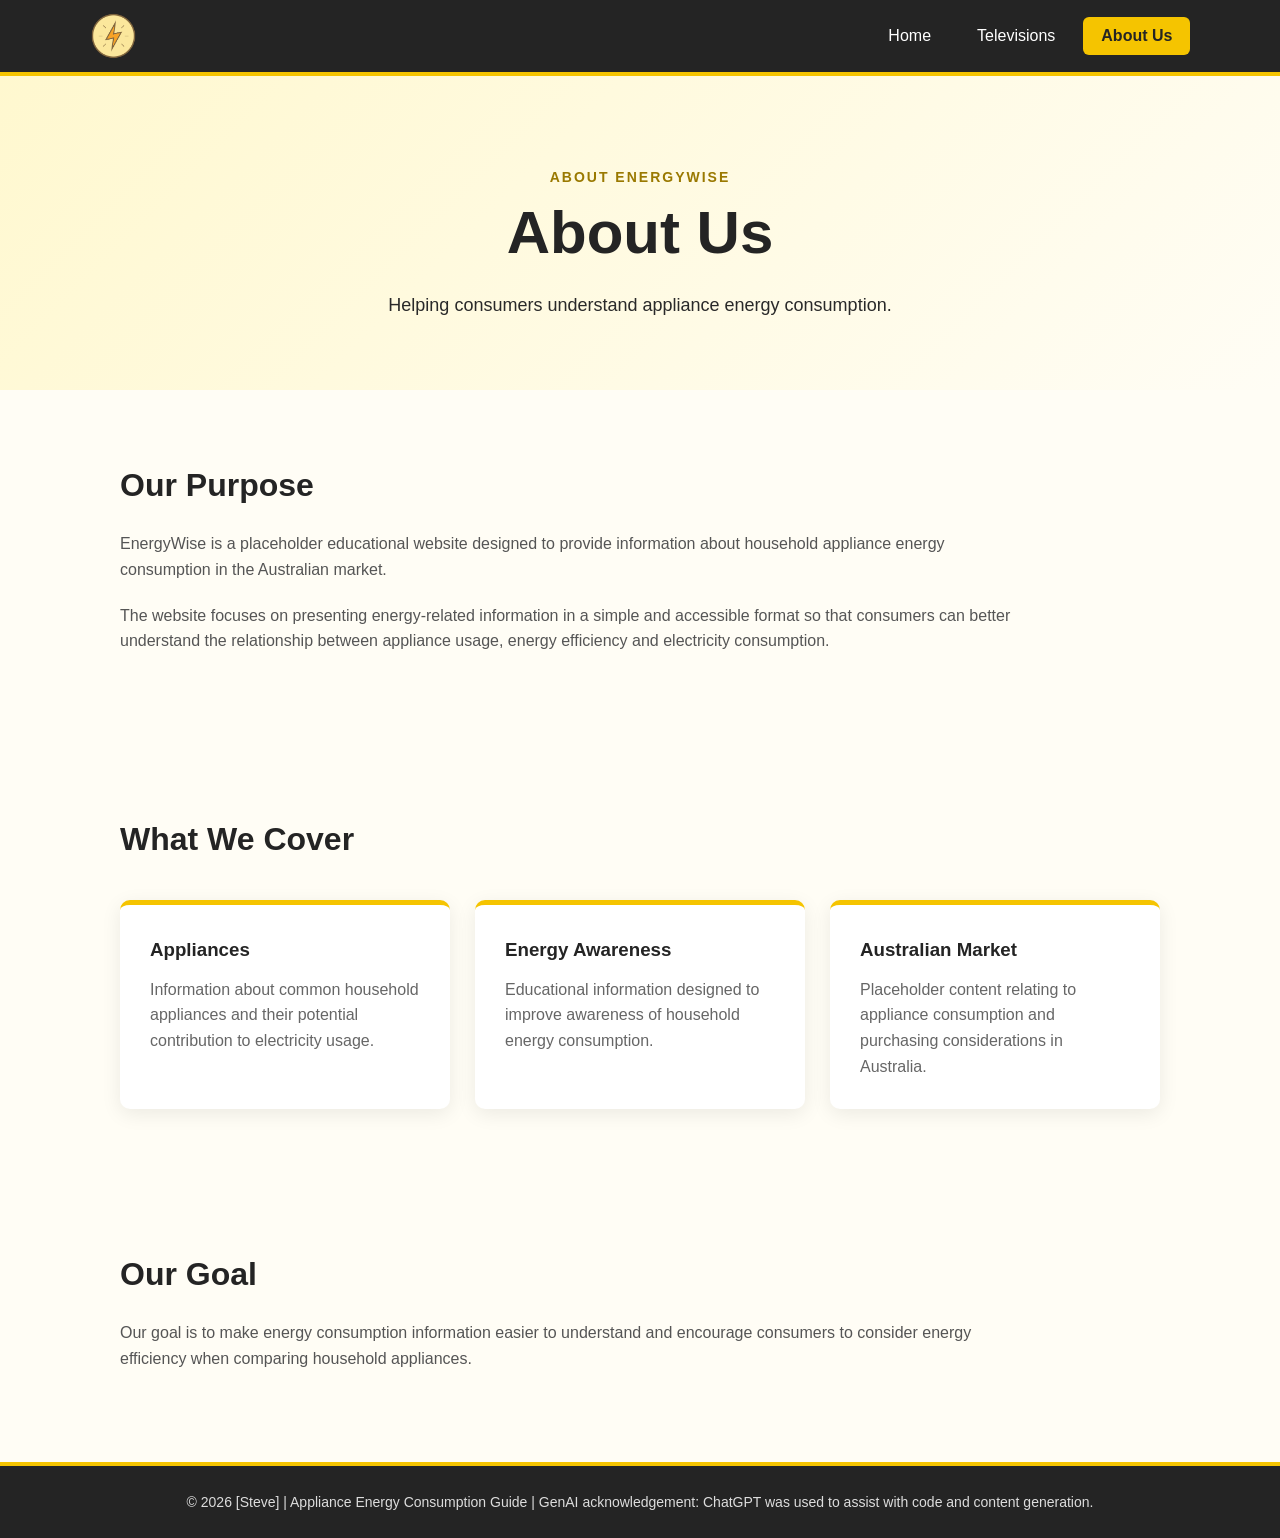
<file: about.html>
<!DOCTYPE html>
<html lang="en">

<head>

    <!--
        Defines the character encoding.
    -->
    <meta charset="UTF-8">


    <!--
        Makes the website responsive.
    -->
    <meta name="viewport"
          content="width=device-width, initial-scale=1.0">


    <!--
        Browser tab title.
    -->
    <title>EnergyWise - About Us</title>


    <!--
        Connects this page to the CSS stylesheet.
    -->
    <link rel="stylesheet" href="style.css">

</head>


<body>


    <!--
        =====================================================
        NAVIGATION BAR
        =====================================================
    -->

    <header class="navbar">


        <!--
            Power logo.

            Clicking it returns the user to Home.
        -->
        <div class="logo-container"
             onclick="goToPage('index.html')">

            <img src="Asset/PowerIcon.png"
                 alt="Power logo"
                 class="logo">

        </div>


        <!-- Navigation menu -->
        <nav>


            <!-- Home -->
            <button
                onclick="goToPage('index.html')"
                class="nav-link">

                Home

            </button>


            <!-- Televisions -->
            <button
                onclick="goToPage('televisions.html')"
                class="nav-link">

                Televisions

            </button>


            <!--
                About Us is the current page,
                so it has the "active" class.
            -->
            <button
                onclick="goToPage('about.html')"
                class="nav-link active">

                About Us

            </button>

        </nav>

    </header>



    <!--
        =====================================================
        MAIN CONTENT
        =====================================================
    -->

    <main>


        <!--
            Page introduction.
        -->
        <section class="page-header">


            <p class="small-heading">
                ABOUT ENERGYWISE
            </p>


            <h1>
                About Us
            </h1>


            <p>
                Helping consumers understand appliance
                energy consumption.
            </p>

        </section>



        <!--
            =================================================
            PURPOSE
            =================================================
        -->

        <section class="content-section">


            <h2>
                Our Purpose
            </h2>


            <p>
                EnergyWise is a placeholder educational
                website designed to provide information
                about household appliance energy consumption
                in the Australian market.
            </p>


            <p>
                The website focuses on presenting energy-related
                information in a simple and accessible format
                so that consumers can better understand the
                relationship between appliance usage,
                energy efficiency and electricity consumption.
            </p>

        </section>



        <!--
            =================================================
            WHAT WE COVER
            =================================================
        -->

        <section class="content-section">


            <h2>
                What We Cover
            </h2>


            <div class="card-container">


                <!-- Appliance card -->
                <div class="info-card">

                    <h3>
                        Appliances
                    </h3>

                    <p>
                        Information about common household
                        appliances and their potential
                        contribution to electricity usage.
                    </p>

                </div>


                <!-- Energy awareness card -->
                <div class="info-card">

                    <h3>
                        Energy Awareness
                    </h3>

                    <p>
                        Educational information designed
                        to improve awareness of household
                        energy consumption.
                    </p>

                </div>


                <!-- Australian market card -->
                <div class="info-card">

                    <h3>
                        Australian Market
                    </h3>

                    <p>
                        Placeholder content relating to
                        appliance consumption and purchasing
                        considerations in Australia.
                    </p>

                </div>

            </div>

        </section>



        <!--
            =================================================
            GOAL
            =================================================
        -->

        <section class="content-section">


            <h2>
                Our Goal
            </h2>


            <p>
                Our goal is to make energy consumption
                information easier to understand and encourage
                consumers to consider energy efficiency when
                comparing household appliances.
            </p>

        </section>

    </main>



    <!--
        =====================================================
        FOOTER
        ==================================================  ===
    -->

    <footer>

        <p>

            © 2026 [Steve] |

            Appliance Energy Consumption Guide |

            GenAI acknowledgement:
            ChatGPT was used to assist with code
            and content generation.

        </p>

    </footer>



    <!--
        Connects this HTML page to JavaScript.
    -->
    <script src="script.js"></script>

</body>

</html>
</file>
<file: style.css>
/* =========================================================
   GENERAL WEBSITE SETTINGS
   ========================================================= */


/*
    The * means "select every element".

    margin: 0 removes the default space around elements.

    padding: 0 removes the default internal space.

    box-sizing: border-box makes width and height calculations
    easier because padding and borders are included in the
    element's total size.
*/
* {
    margin: 0;
    padding: 0;
    box-sizing: border-box;
}


/*
    These are the general settings for the entire webpage.

    font-family controls the font.

    background-color controls the background colour.

    color controls the normal text colour.

    line-height controls the spacing between lines of text.
*/
body {
    font-family: Arial, Helvetica, sans-serif;

    background-color: #fffdf5;

    color: #292929;

    line-height: 1.6;
}



/* =========================================================
   NAVIGATION BAR
   ========================================================= */


/*
    .navbar selects any HTML element with:

        class="navbar"

    display: flex allows the logo and navigation menu
    to be positioned next to each other.

    justify-content: space-between puts the logo on the
    left and navigation menu on the right.

    background-color makes the navigation bar dark.

    border-bottom creates the yellow line underneath it.
*/
.navbar {
    display: flex;

    align-items: center;

    justify-content: space-between;

    padding: 12px 7%;

    background-color: #242424;

    border-bottom: 4px solid #f5c400;

    /*
        Keeps the navigation bar visible near the top
        when the user scrolls.
    */
    position: sticky;

    top: 0;

    z-index: 1000;
}



/*
    Controls the container around the power logo.
*/
.logo-container {
    display: flex;

    align-items: center;

    /*
        Changes the mouse cursor to a pointer when
        the user moves over the logo.

        This gives feedback that the logo is clickable.
    */
    cursor: pointer;

    /*
        Makes the logo smoothly change size
        when hovered over.
    */
    transition: transform 0.2s ease;
}



/*
    Controls the actual power icon image.
*/
.logo {
    width: 48px;

    height: 48px;

    /*
        Makes sure the image fits properly inside
        its defined width and height.
    */
    object-fit: contain;
}



/*
    When the user moves the mouse over the logo,
    slightly increase its size.

    This provides mouse-over feedback.
*/
.logo-container:hover {
    transform: scale(1.08);
}



/* =========================================================
   NAVIGATION MENU
   ========================================================= */


/*
    The navigation menu contains the three buttons.
*/
nav {
    display: flex;

    gap: 10px;
}



/*
    Styling for each navigation button.
*/
.nav-link {
    /*
        Removes the default button border.
    */
    border: none;

    /*
        Makes the background transparent so that
        the dark navigation bar can be seen.
    */
    background: transparent;

    /*
        Makes the navigation text white.
    */
    color: white;

    padding: 10px 18px;

    font-size: 16px;

    /*
        Changes the mouse cursor to a pointer.
    */
    cursor: pointer;

    border-radius: 6px;

    /*
        Makes colour changes happen smoothly.
    */
    transition:
        background-color 0.2s ease,
        color 0.2s ease;
}



/*
    :hover means:

    "when the mouse is over this element"

    The navigation button becomes yellow when
    the user moves the mouse over it.

    This satisfies the mouse-over feedback requirement.
*/
.nav-link:hover {
    background-color: #f5c400;

    color: #242424;
}



/*
    .active is used to show the page the user
    is currently viewing.

    For example, on televisions.html:

        class="nav-link active"

    makes the Televisions button yellow.
*/
.nav-link.active {
    background-color: #f5c400;

    color: #242424;

    font-weight: bold;
}



/* =========================================================
   HOME PAGE HERO SECTION
   ========================================================= */


/*
    .hero controls the large introduction section
    on the Home page.
*/
.hero {
    /*
        Makes the section at least 560 pixels tall.
    */
    min-height: 560px;

    /*
        Uses Flexbox to position the content.
    */
    display: flex;

    align-items: center;

    /*
        Adds space around the content.
    */
    padding: 70px 10%;

    /*
        Creates a yellow/cream gradient.

        This gives the website its yellow theme without
        making the entire page bright yellow.
    */
    background:
        linear-gradient(
            135deg,
            #fff8cf 0%,
            #fffdf5 60%,
            #f5c400 100%
        );
}



/*
    Controls the width of the text inside the hero section.
*/
.hero-content {
    max-width: 700px;
}



/*
    Small heading used above the main heading.
*/
.small-heading {
    color: #9a7900;

    font-size: 14px;

    font-weight: bold;

    /*
        Adds extra spacing between letters.
    */
    letter-spacing: 2px;

    margin-bottom: 12px;
}



/*
    Controls the large headings.

    clamp() allows the heading size to change
    depending on the size of the screen.
*/
.hero h1,
.page-header h1 {

    font-size: clamp(38px, 6vw, 68px);

    line-height: 1.1;

    margin-bottom: 25px;

    color: #242424;
}



/*
    Controls the paragraph inside the Home hero.
*/
.hero p:not(.small-heading) {

    font-size: 19px;

    max-width: 650px;

    margin-bottom: 30px;
}



/* =========================================================
   MAIN BUTTON
   ========================================================= */


/*
    Styles the "Explore Televisions" button.
*/
.primary-button {

    background-color: #f5c400;

    color: #242424;

    border: none;

    padding: 14px 24px;

    font-size: 16px;

    font-weight: bold;

    border-radius: 6px;

    cursor: pointer;

    transition:
        background-color 0.2s ease,
        transform 0.2s ease;
}



/*
    Changes the button when the mouse moves over it.
*/
.primary-button:hover {

    background-color: #d9ad00;

    /*
        Moves the button slightly upwards.
    */
    transform: translateY(-2px);
}



/* =========================================================
   PAGE HEADER
   ========================================================= */


/*
    Used at the top of the Televisions and About Us pages.
*/
.page-header {

    text-align: center;

    padding: 90px 10% 70px;

    background:
        linear-gradient(
            135deg,
            #fff8cf,
            #fffdf5
        );
}



/*
    Controls the main heading on these pages.
*/
.page-header h1 {

    font-size: clamp(38px, 6vw, 60px);
}



/*
    Controls the description underneath the page heading.
*/
.page-header p:not(.small-heading) {

    max-width: 700px;

    margin: 0 auto;

    font-size: 18px;
}



/* =========================================================
   CONTENT SECTIONS
   ========================================================= */


/*
    Controls the main content sections.

    max-width prevents the text from becoming too wide
    on large monitors.

    margin: 0 auto centres the section.
*/
.content-section {

    max-width: 1100px;

    margin: 0 auto;

    padding: 70px 30px;
}



/*
    Controls section headings such as:

        Energy Consumption in Australian Homes
        How Much Energy Does a Television Use?
        About Us
*/
.content-section h2 {

    font-size: 32px;

    margin-bottom: 20px;

    color: #242424;
}



/*
    Controls normal paragraphs inside content sections.
*/
.content-section > p {

    margin-bottom: 20px;

    max-width: 900px;

    color: #555;
}



/* =========================================================
   INFORMATION CARDS
   ========================================================= */


/*
    .card-container contains all of the information cards.
*/
.card-container {

    /*
        CSS Grid makes it easy to create columns.
    */
    display: grid;

    /*
        Creates three equal-sized columns.
    */
    grid-template-columns:
        repeat(3, 1fr);

    gap: 25px;

    margin-top: 35px;
}



/*
    Controls the appearance of each information card.
*/
.info-card {

    background-color: white;

    padding: 30px;

    border-radius: 10px;

    /*
        Creates a yellow line across the top
        of each card.
    */
    border-top: 5px solid #f5c400;

    /*
        Creates a subtle shadow underneath the card.
    */
    box-shadow:
        0 5px 20px rgba(0, 0, 0, 0.08);

    /*
        Makes the hover animation smooth.
    */
    transition:
        transform 0.2s ease,
        box-shadow 0.2s ease;
}



/*
    When the mouse moves over a card:

    1. The card moves slightly upwards.
    2. Its shadow becomes stronger.

    This provides visual feedback.
*/
.info-card:hover {

    transform: translateY(-5px);

    box-shadow:
        0 10px 25px rgba(0, 0, 0, 0.12);
}



/*
    Heading inside an information card.
*/
.info-card h3 {

    margin-bottom: 12px;

    color: #242424;
}



/*
    Paragraph inside an information card.
*/
.info-card p {

    color: #666;
}



/* =========================================================
   TABLE
   ========================================================= */


/*
    This container surrounds the table.

    overflow-x: auto means the table can scroll
    horizontally if the screen is too small.
*/
.table-container {

    overflow-x: auto;

    margin-top: 30px;
}



/*
    Makes the table use the entire available width.
*/
table {

    width: 100%;

    /*
        Removes the spaces between table borders.
    */
    border-collapse: collapse;

    background-color: white;

    box-shadow:
        0 5px 20px rgba(0, 0, 0, 0.08);
}



/*
    Styles the table header.
*/
thead {

    background-color: #242424;

    color: white;
}



/*
    Controls the spacing inside table cells.
*/
th,
td {

    padding: 16px;

    text-align: left;

    border-bottom: 1px solid #ddd;
}



/*
    When the mouse moves over a table row,
    the background becomes light yellow.
*/
tbody tr:hover {

    background-color: #fff8cf;
}



/* =========================================================
   FOOTER
   ========================================================= */


/*
    Controls the footer at the bottom of every page.
*/
footer {

    background-color: #242424;

    color: #ddd;

    text-align: center;

    padding: 25px 10%;

    /*
        Yellow line matching the website theme.
    */
    border-top: 4px solid #f5c400;

    font-size: 14px;
}



/* =========================================================
   RESPONSIVE DESIGN
   ========================================================= */


/*
    This section changes the website when the screen
    becomes smaller than 768 pixels.

    This is useful for tablets and mobile devices.
*/
@media (max-width: 768px) {


    /*
        Changes the navigation bar from horizontal
        to vertical.
    */
    .navbar {

        flex-direction: column;

        gap: 15px;

        padding: 15px;
    }



    /*
        Allows navigation buttons to move onto
        multiple lines if necessary.
    */
    nav {

        flex-wrap: wrap;

        justify-content: center;
    }



    /*
        Reduces the padding on the Home hero section
        for smaller screens.
    */
    .hero {

        padding: 60px 7%;
    }



    /*
        Changes the three information cards into
        one column.

        Instead of:

        Card 1 | Card 2 | Card 3

        the mobile version becomes:

        Card 1
        Card 2
        Card 3
    */
    .card-container {

        grid-template-columns: 1fr;
    }



    /*
        Reduces content spacing on smaller screens.
    */
    .content-section {

        padding: 50px 20px;
    }

}
</file>
